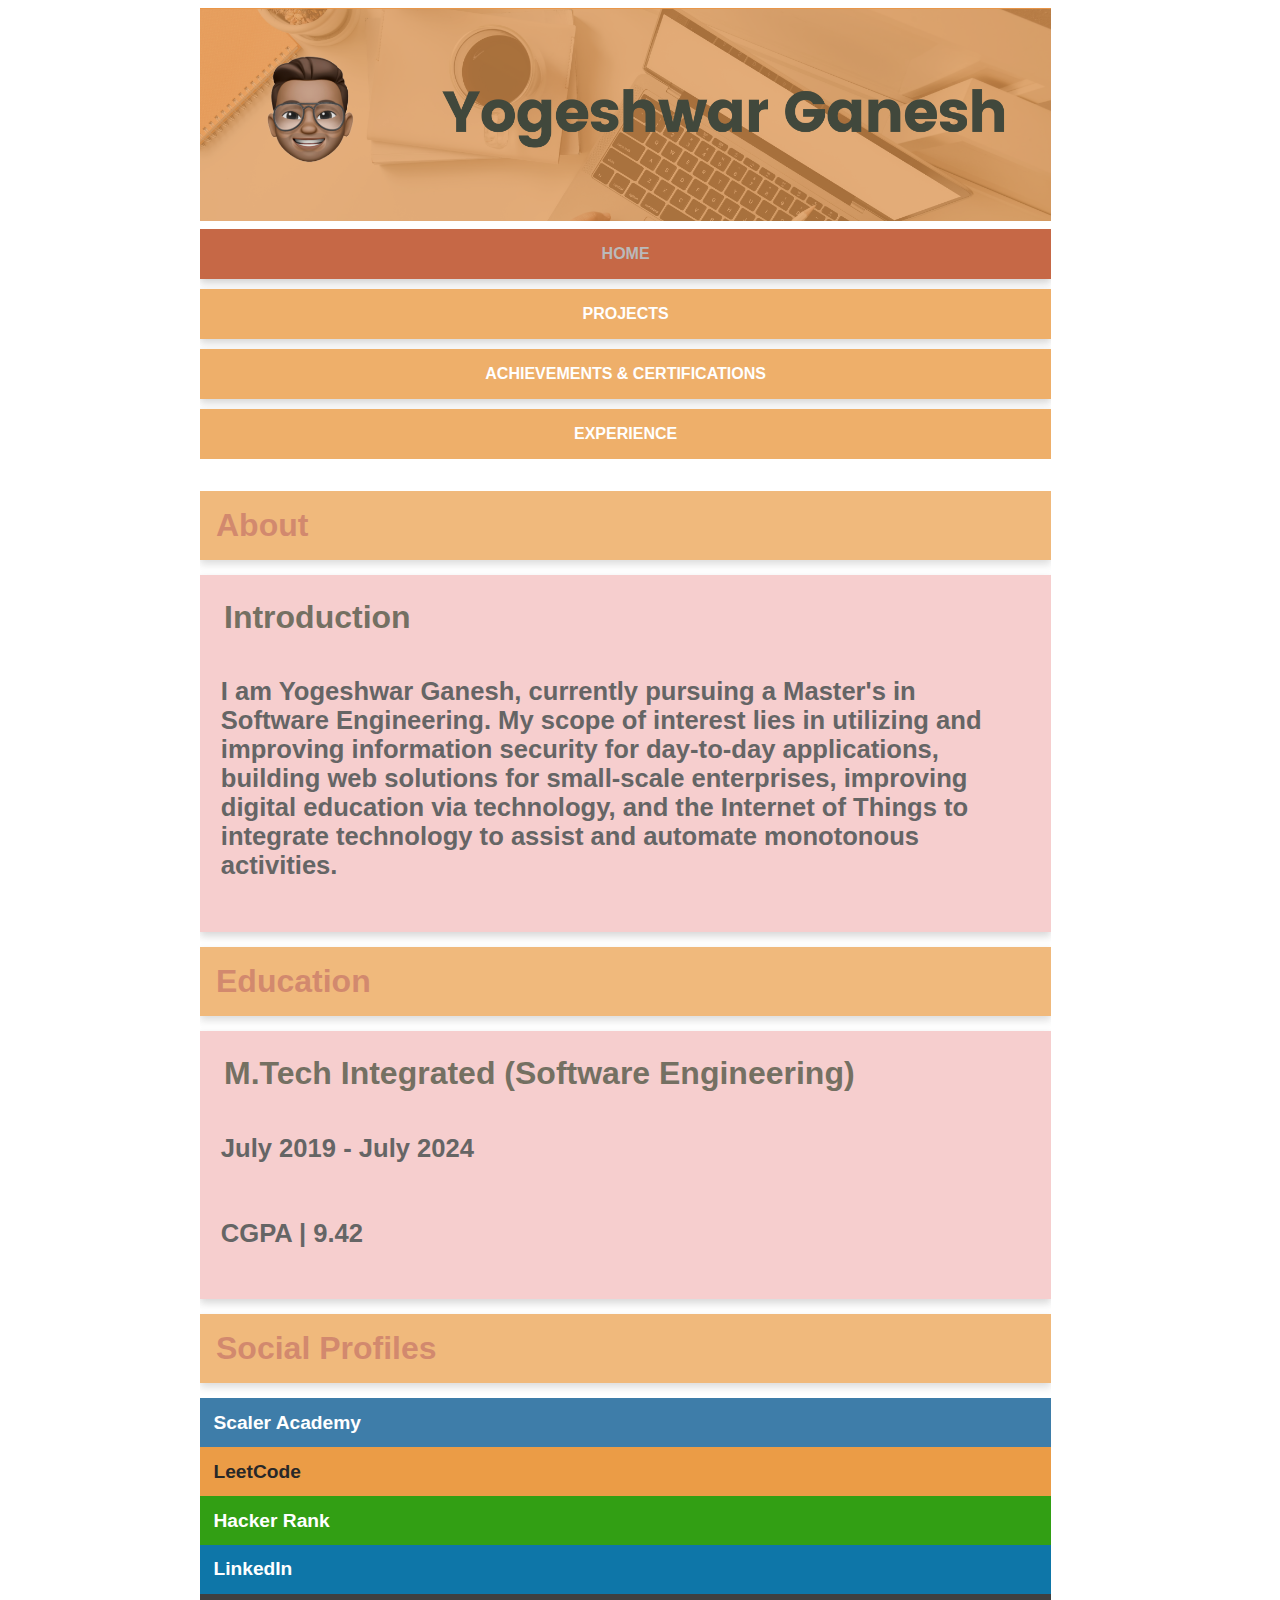
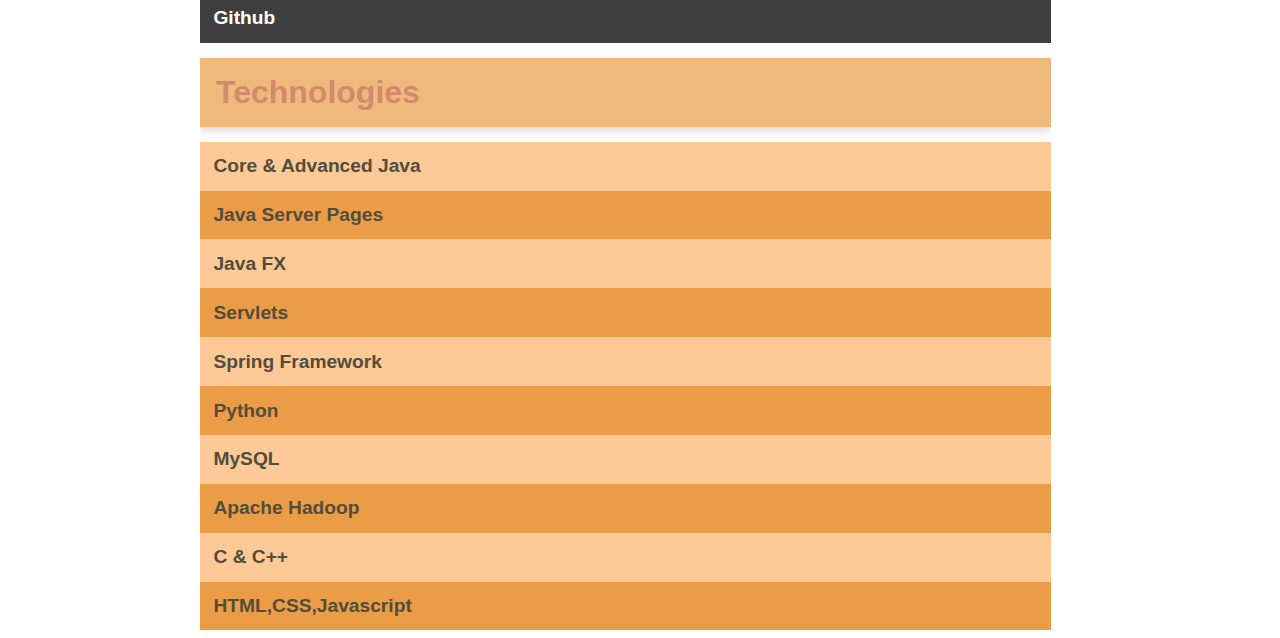
<file: index.html>
<!DOCTYPE html>
<html lang="en">
  <head>
    <meta charset="UTF-8" />
    <meta http-equiv="X-UA-Compatible" content="IE=edge" />
    <meta name="viewport" content="width=device-width, initial-scale=1.0" />
    <link rel="stylesheet" href="./style.css" />
    <link
      rel="icon"
      type="image/x-icon"
      href="./Assets/android-chrome-512x512.png"
    />
    <title>Yogeshwar | Digital Portfolio</title>
  </head>

  <body>
    <div class="container">
      <div class="title">
        <img class="logo" src="./Assets/CodeRed.png" />
      </div>

      <div class="nav-flex-container">
        <div class="sel-nav-item"><a href="./index.html">HOME</a></div>
        <div class="nav-item"><a href="./projects.html">PROJECTS</a></div>
        <div class="nav-item">
          <a href="./achievements.html">ACHIEVEMENTS & CERTIFICATIONS</a>
        </div>
        <div class="nav-item"><a href="./experience.html">EXPERIENCE</a></div>
      </div>

      <div class="flex-container">
        <div class="flex-top-child">
          <h1>About</h1>
        </div>
        <div class="flex-child">
          <h2>Introduction</h2>
          <h3>
            I am Yogeshwar Ganesh, currently pursuing a Master's in Software
            Engineering. My scope of interest lies in utilizing and improving
            information security for day-to-day applications, building web
            solutions for small-scale enterprises, improving digital education
            via technology, and the Internet of Things to integrate technology
            to assist and automate monotonous activities.
          </h3>
        </div>
        <div class="flex-top-child">
          <h1>Education</h1>
        </div>

        <div class="flex-child">
          <h2>M.Tech Integrated (Software Engineering)</h2>
          <h3>July 2019 - July 2024</h3>
          <h3>CGPA | 9.42</h3>
        </div>
        <div class="flex-top-child">
          <h1>Social Profiles</h1>
        </div>
        <ul>
          <li class="scaler">
            <a
              href="https://www.scaler.com/academy/profile/cf2e12866f10/"
              target="_blank"
              >Scaler Academy</a
            >
          </li>
          <li class="leetcode">
            <a href="https://leetcode.com/gygshwr_x/   " target="_blank"
              >LeetCode</a
            >
          </li>
          <li class="hackerrank">
            <a href="https://www.hackerrank.com/gygshwr01" target="_blank"
              >Hacker Rank</a
            >
          </li>
          <li class="linkedin">
            <a href="https://www.linkedin.com/in/gygshwr/" target="_blank"
              >LinkedIn</a
            >
          </li>
          <li class="github">
            <a href="https://github.com/ysh-x" target="_blank">Github</a>
          </li>
        </ul>

        <div class="flex-top-child">
          <h1>Technologies</h1>
        </div>
        <div>
          <ul>
            <li>Core & Advanced Java</li>
            <li>Java Server Pages</li>
            <li>Java FX</li>
            <li>Servlets</li>
            <li>Spring Framework</li>
            <li>Python</li>
            <li>MySQL</li>
            <li>Apache Hadoop</li>
            <li>C & C++</li>
            <li>HTML,CSS,Javascript</li>
          </ul>
        </div>
      </div>
    </div>
  </body>
</html>
</file>
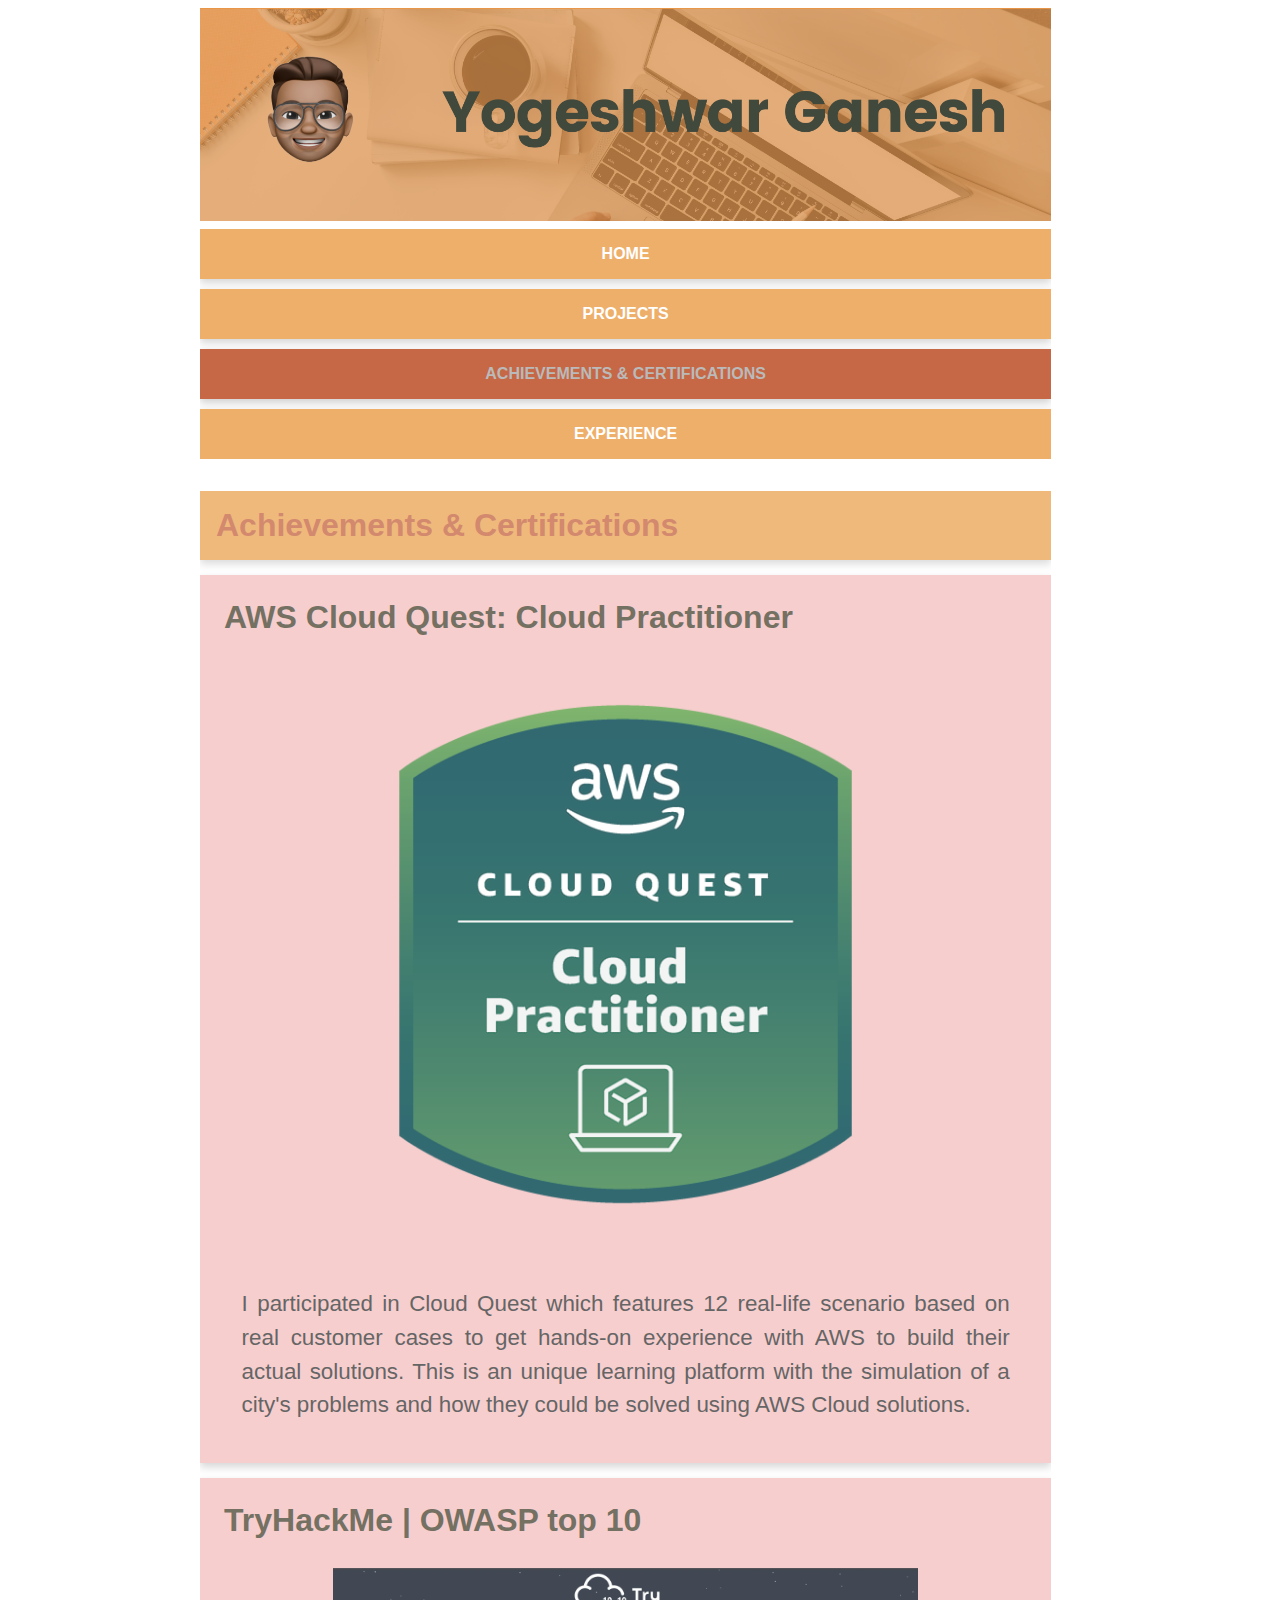
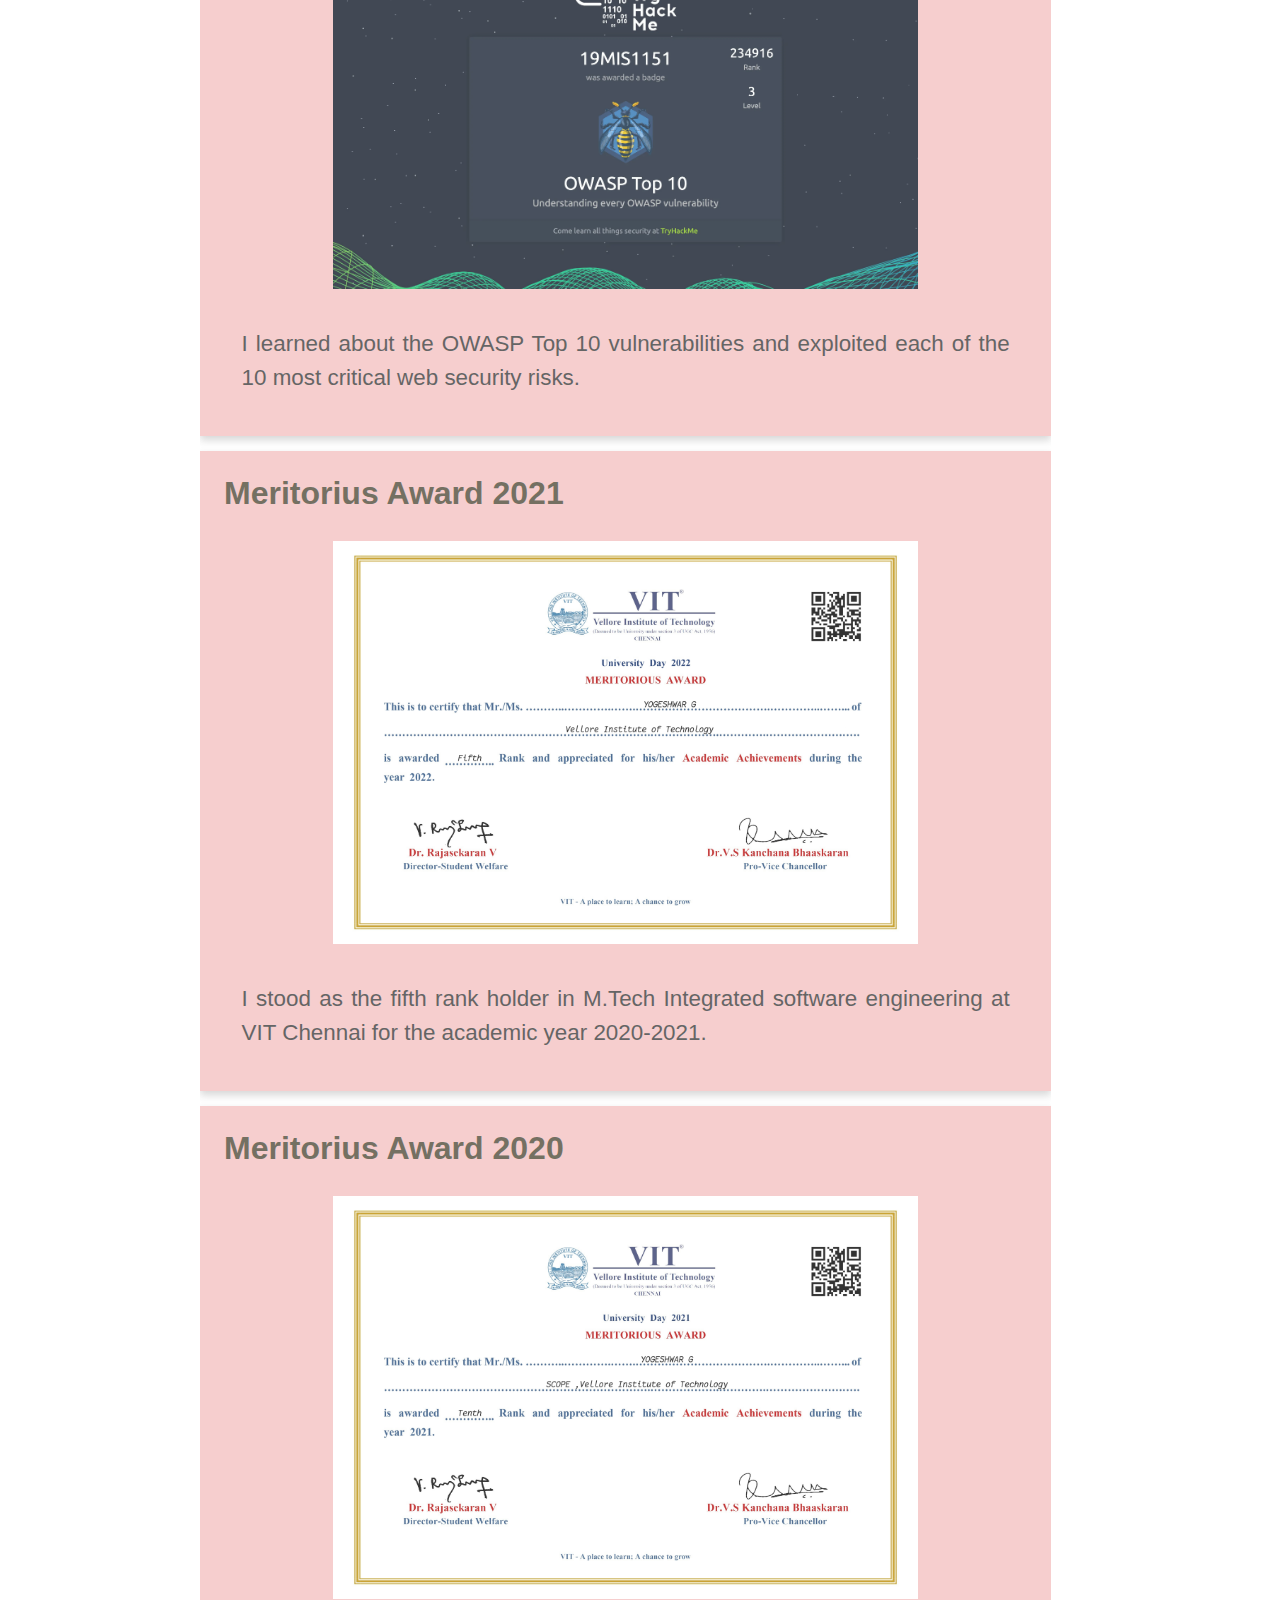
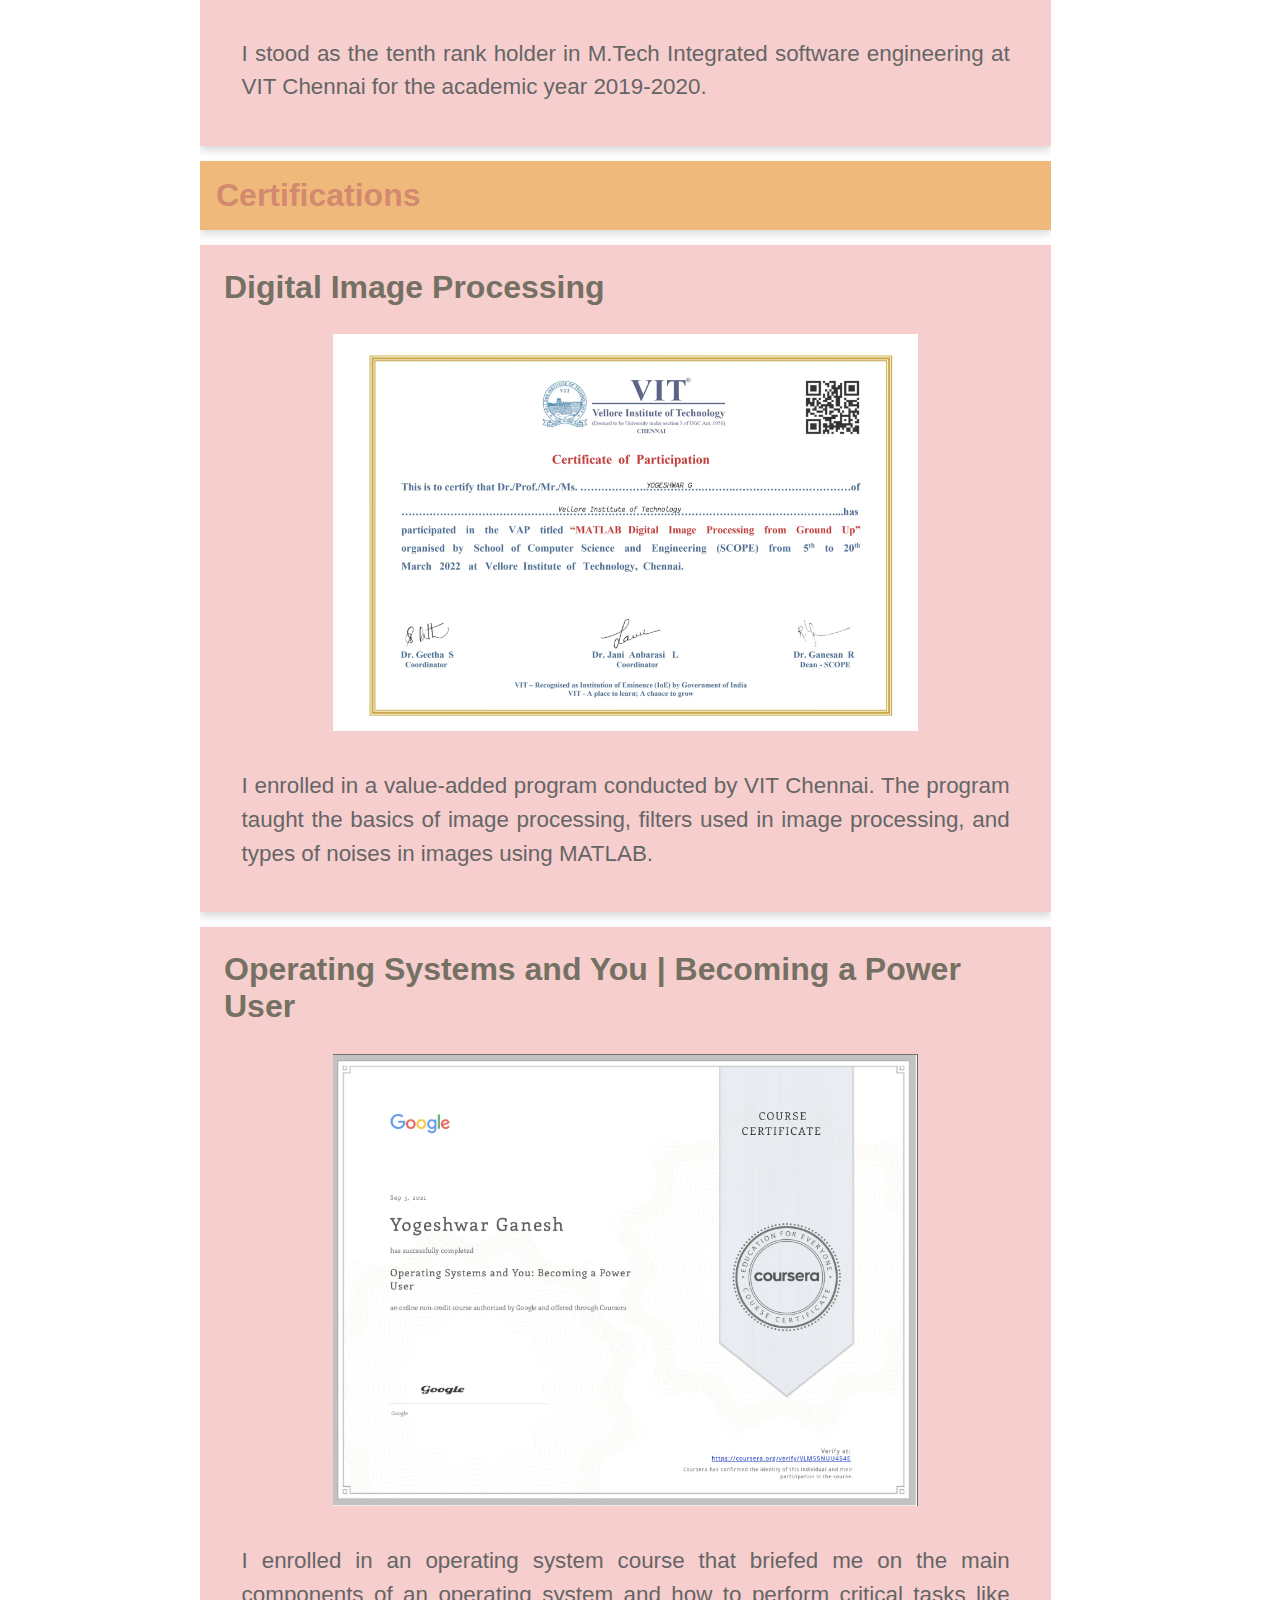
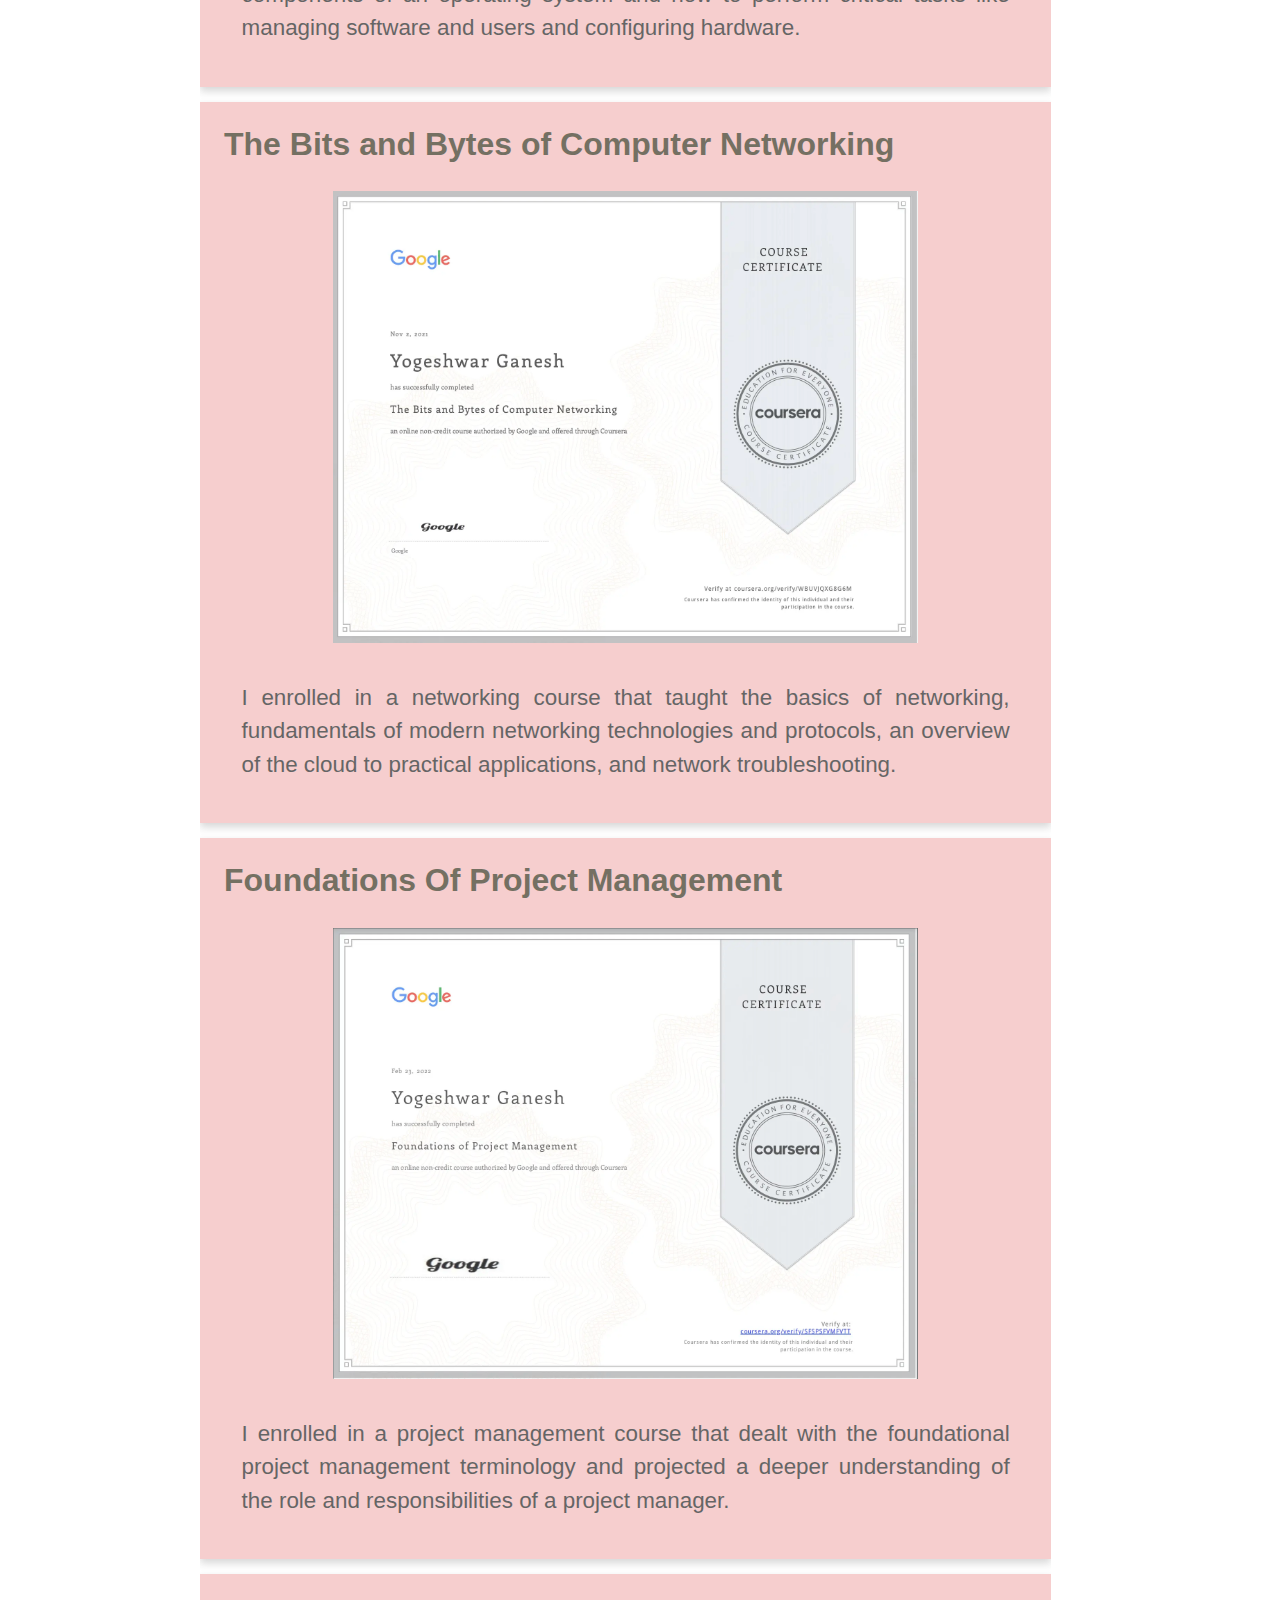
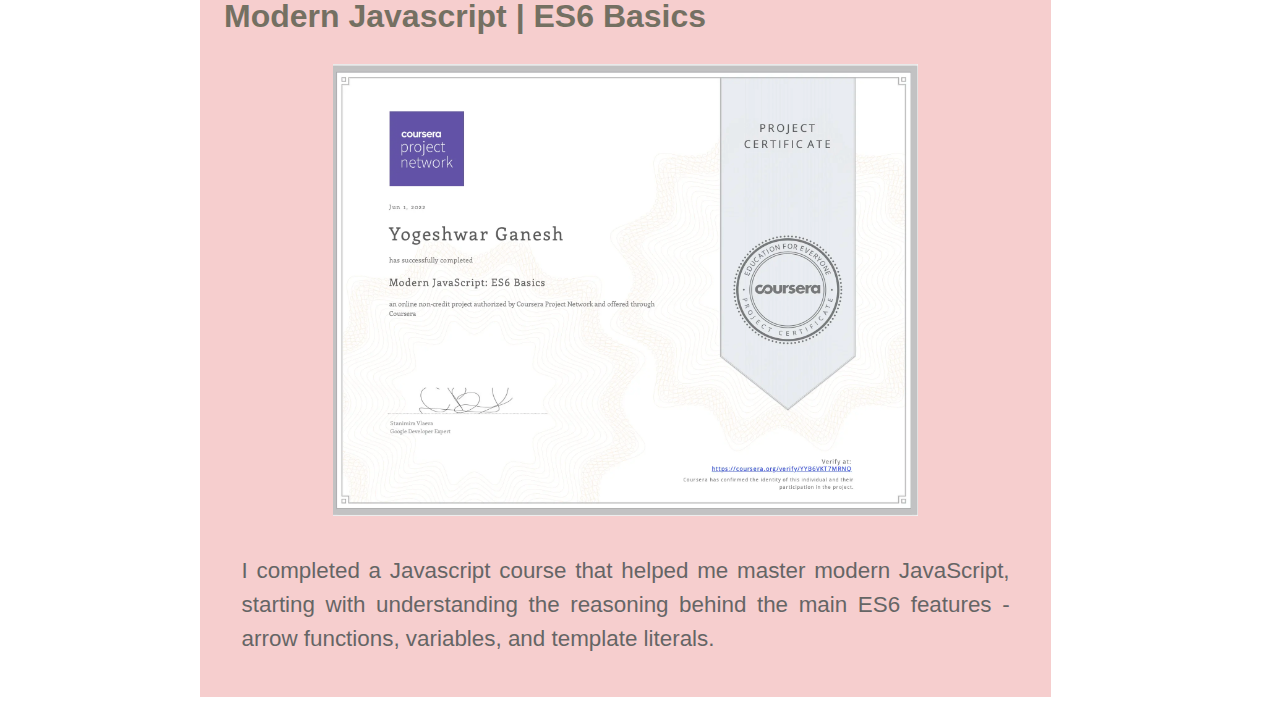
<file: achievements.html>
<!DOCTYPE html>
<html lang="en">
  <head>
    <meta charset="UTF-8" />
    <meta http-equiv="X-UA-Compatible" content="IE=edge" />
    <meta name="viewport" content="width=device-width, initial-scale=1.0" />
    <link rel="stylesheet" href="./style.css" />
    <link
      rel="icon"
      type="image/x-icon"
      href="./Assets/android-chrome-512x512.png"
    />
    <title>Yogeshwar | Achievements</title>
  </head>

  <body>
    <div class="container">
      <div class="title">
        <img class="logo" src="./Assets/CodeRed.png" />
      </div>

      <div class="nav-flex-container">
        <div class="nav-item"><a href="./index.html">HOME</a></div>
        <div class="nav-item"><a href="./projects.html">PROJECTS</a></div>
        <div class="sel-nav-item">
          <a href="./achievements.html">ACHIEVEMENTS & CERTIFICATIONS</a>
        </div>
        <div class="nav-item"><a href="./experience.html">EXPERIENCE</a></div>
      </div>

      <div class="flex-container">
        <div class="flex-top-child">
          <h1>Achievements & Certifications</h1>
        </div>
        <div class="flex-child">
          <h2>AWS Cloud Quest: Cloud Practitioner</h2>
          <img src="./Assets/cloud-quest.png" />
          <p>
            I participated in Cloud Quest which features 12 real-life scenario
            based on real customer cases to get hands-on experience with AWS to
            build their actual solutions. This is an unique learning platform
            with the simulation of a city's problems and how they could be
            solved using AWS Cloud solutions.
          </p>
        </div>
        <div class="flex-child">
          <h2>TryHackMe | OWASP top 10</h2>
          <img src="./Assets/owasp.webp" />
          <p>
            I learned about the OWASP Top 10 vulnerabilities and exploited each
            of the 10 most critical web security risks.
          </p>
        </div>

        <div class="flex-child">
          <h2>Meritorius Award 2021</h2>
          <img src="./Assets/MeritTwo.webp" />
          <p>
            I stood as the fifth rank holder in M.Tech Integrated software
            engineering at VIT Chennai for the academic year 2020-2021.
          </p>
        </div>
        <div class="flex-child">
          <h2>Meritorius Award 2020</h2>
          <img src="./Assets/MeritOne.webp" />
          <p>
            I stood as the tenth rank holder in M.Tech Integrated software
            engineering at VIT Chennai for the academic year 2019-2020.
          </p>
        </div>

        <div class="flex-top-child">
          <h1>Certifications</h1>
        </div>
        <div class="flex-child">
          <h2>Digital Image Processing</h2>
          <img src="./Assets/VAP.webp" />
          <p>
            I enrolled in a value-added program conducted by VIT Chennai. The
            program taught the basics of image processing, filters used in image
            processing, and types of noises in images using MATLAB.
          </p>
        </div>

        <div class="flex-child">
          <h2>Operating Systems and You | Becoming a Power User</h2>
          <img src="./Assets/OS.webp" />
          <p>
            I enrolled in an operating system course that briefed me on the main
            components of an operating system and how to perform critical tasks
            like managing software and users and configuring hardware.
          </p>
        </div>

        <div class="flex-child">
          <h2>The Bits and Bytes of Computer Networking</h2>
          <img src="./Assets/CN.webp" />
          <p>
            I enrolled in a networking course that taught the basics of
            networking, fundamentals of modern networking technologies and
            protocols, an overview of the cloud to practical applications, and
            network troubleshooting.
          </p>
        </div>

        <div class="flex-child">
          <h2>Foundations Of Project Management</h2>
          <img src="./Assets/FPM.webp" />
          <p>
            I enrolled in a project management course that dealt with the
            foundational project management terminology and projected a deeper
            understanding of the role and responsibilities of a project manager.
          </p>
        </div>

        <div class="flex-child">
          <h2>Modern Javascript | ES6 Basics</h2>
          <img src="./Assets/JS.webp" />
          <p>
            I completed a Javascript course that helped me master modern
            JavaScript, starting with understanding the reasoning behind the
            main ES6 features - arrow functions, variables, and template
            literals.
          </p>
        </div>
      </div>
    </div>
  </body>
</html>
</file>
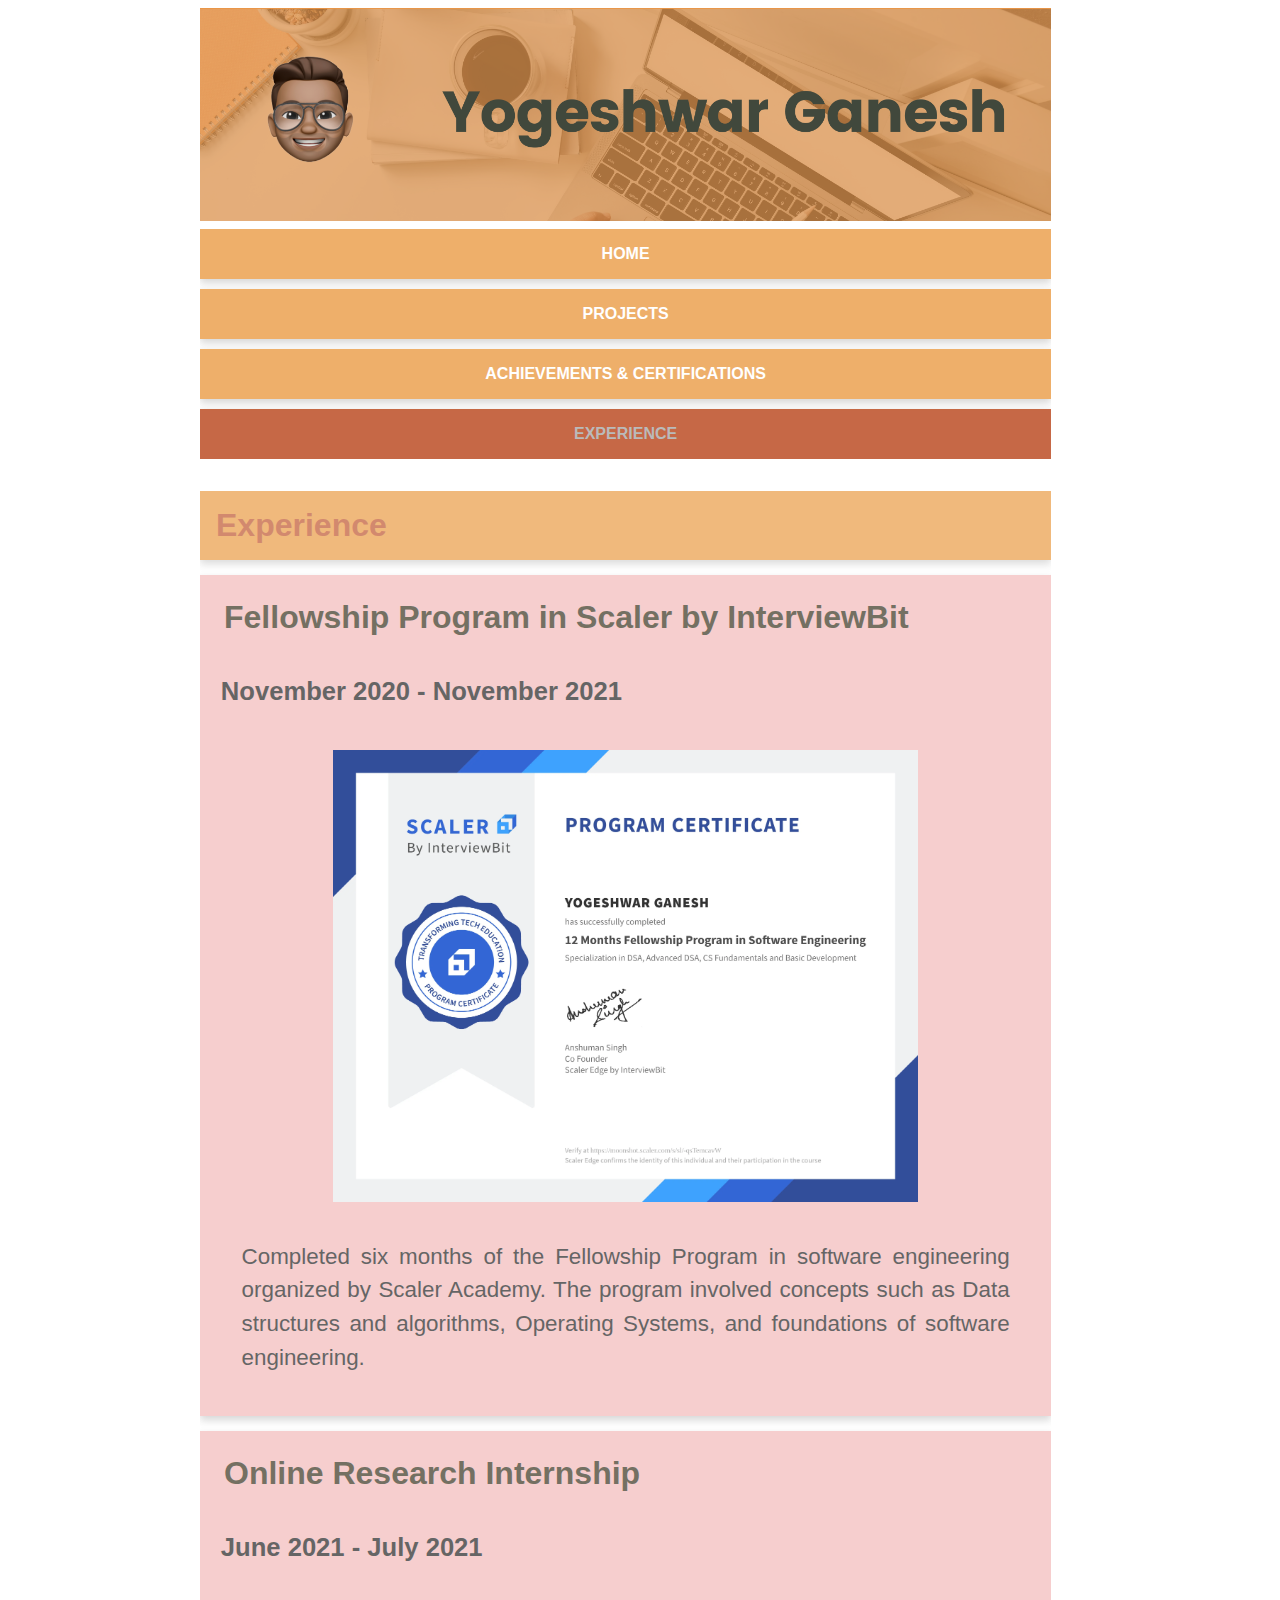
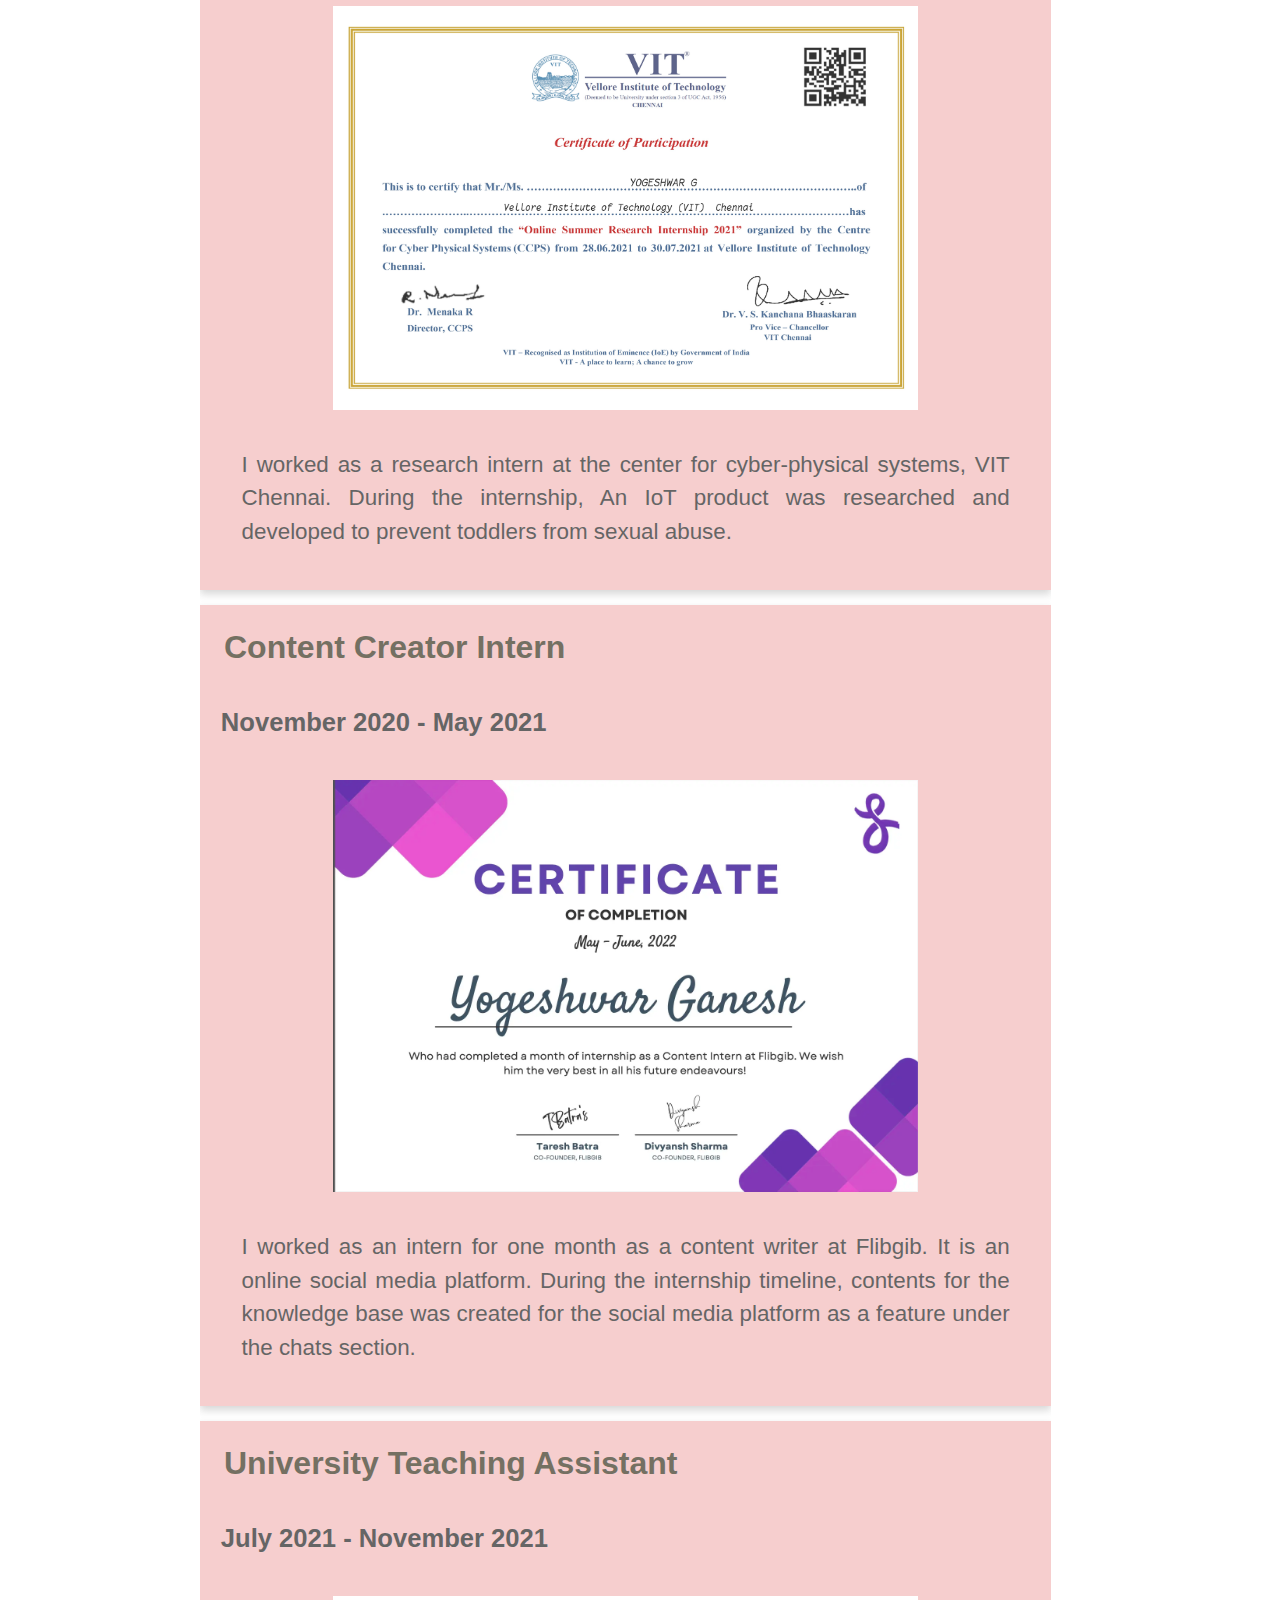
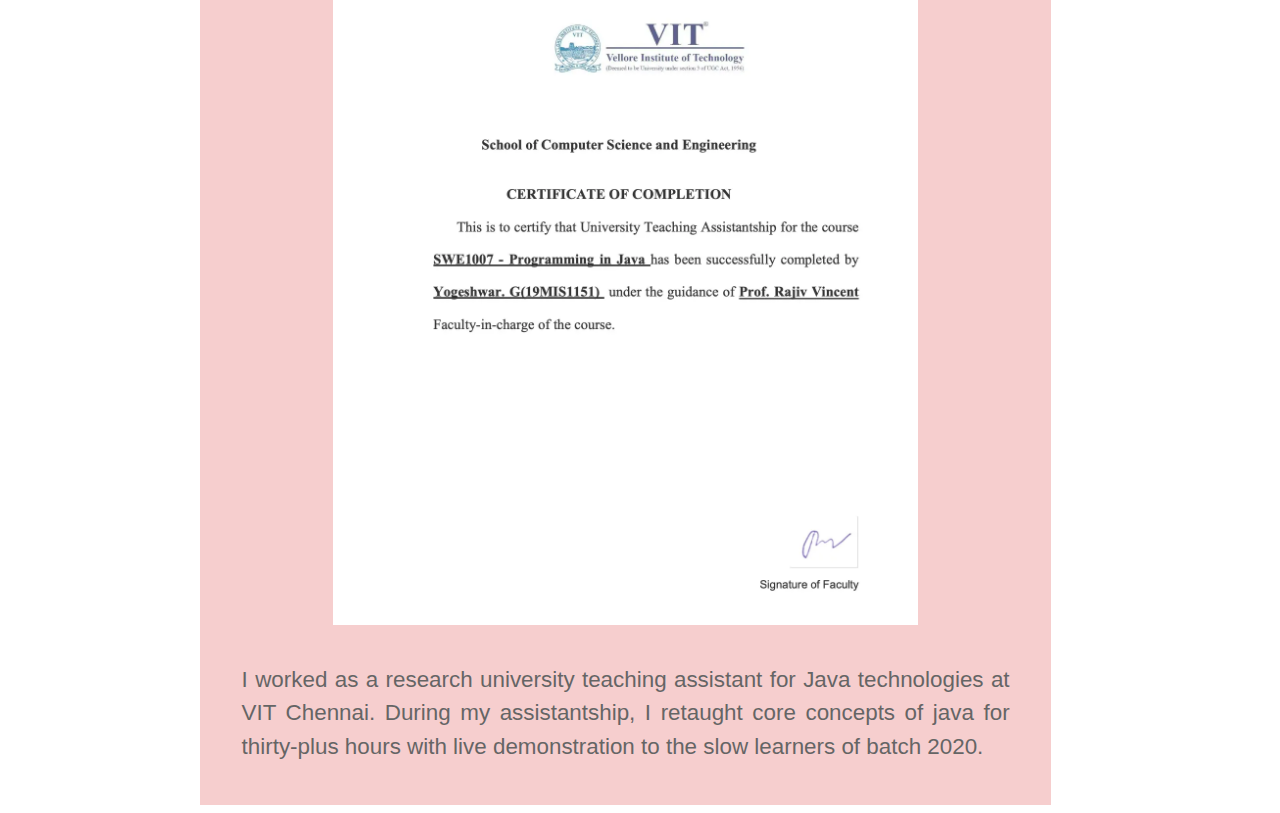
<file: experience.html>
<!DOCTYPE html>
<html lang="en">
  <head>
    <meta charset="UTF-8" />
    <meta http-equiv="X-UA-Compatible" content="IE=edge" />
    <meta name="viewport" content="width=device-width, initial-scale=1.0" />
    <link rel="stylesheet" href="./style.css" />
    <link
      rel="icon"
      type="image/x-icon"
      href="./Assets/android-chrome-512x512.png"
    />
    <title>Yogeshwar G | Experience</title>
  </head>

  <body>
    <div class="container">
      <div class="title">
        <img class="logo" src="./Assets/CodeRed.png" />
      </div>

      <div class="nav-flex-container">
        <div class="nav-item"><a href="./index.html">HOME</a></div>
        <div class="nav-item"><a href="./projects.html">PROJECTS</a></div>
        <div class="nav-item">
          <a href="./achievements.html">ACHIEVEMENTS & CERTIFICATIONS</a>
        </div>
        <div class="sel-nav-item">
          <a href="./experience.html">EXPERIENCE</a>
        </div>
      </div>

      <div class="flex-container">
        <div class="flex-top-child">
          <h1>Experience</h1>
        </div>
        <div class="flex-child">
          <h2>Fellowship Program in Scaler by InterviewBit</h2>
          <h3>November 2020 - November 2021</h3>
          <img src="./Assets/ScalerDSA.webp" />
          <p>
            Completed six months of the Fellowship Program in software
            engineering organized by Scaler Academy. The program involved
            concepts such as Data structures and algorithms, Operating Systems,
            and foundations of software engineering.
          </p>
        </div>

        <div class="flex-child">
          <h2>Online Research Internship</h2>
          <h3>June 2021 - July 2021</h3>
          <img src="./Assets/Internship.webp" />
          <p>
            I worked as a research intern at the center for cyber-physical
            systems, VIT Chennai. During the internship, An IoT product was
            researched and developed to prevent toddlers from sexual abuse.
          </p>
        </div>

        <div class="flex-child">
          <h2>Content Creator Intern</h2>
          <h3>November 2020 - May 2021</h3>
          <img src="./Assets/Flibgib.webp" />
          <p>
            I worked as an intern for one month as a content writer at Flibgib.
            It is an online social media platform. During the internship
            timeline, contents for the knowledge base was created for the social
            media platform as a feature under the chats section.
          </p>
        </div>

        <div class="flex-child">
          <h2>University Teaching Assistant</h2>
          <h3>July 2021 - November 2021</h3>
          <img src="./Assets/UTA.webp" />
          <p>
            I worked as a research university teaching assistant for Java
            technologies at VIT Chennai. During my assistantship, I retaught
            core concepts of java for thirty-plus hours with live demonstration
            to the slow learners of batch 2020.
          </p>
        </div>
      </div>
    </div>
  </body>
</html>
</file>
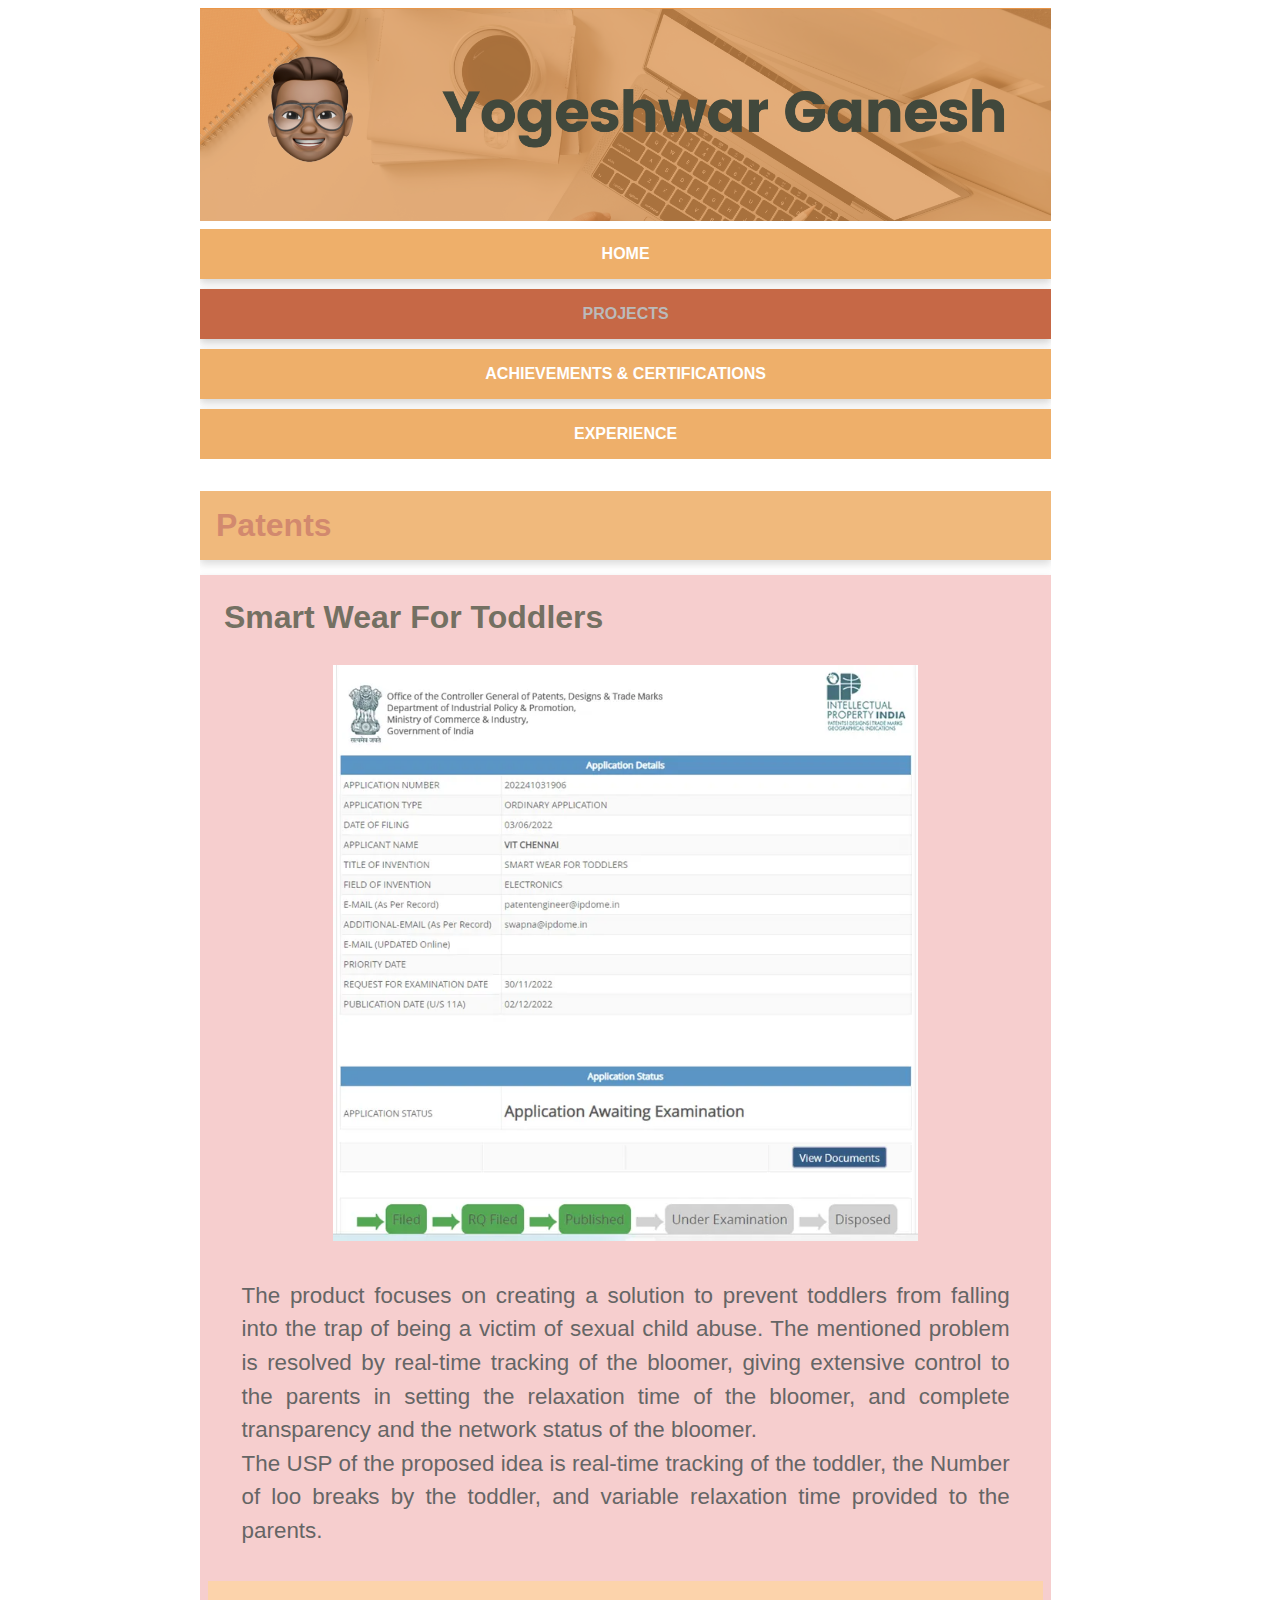
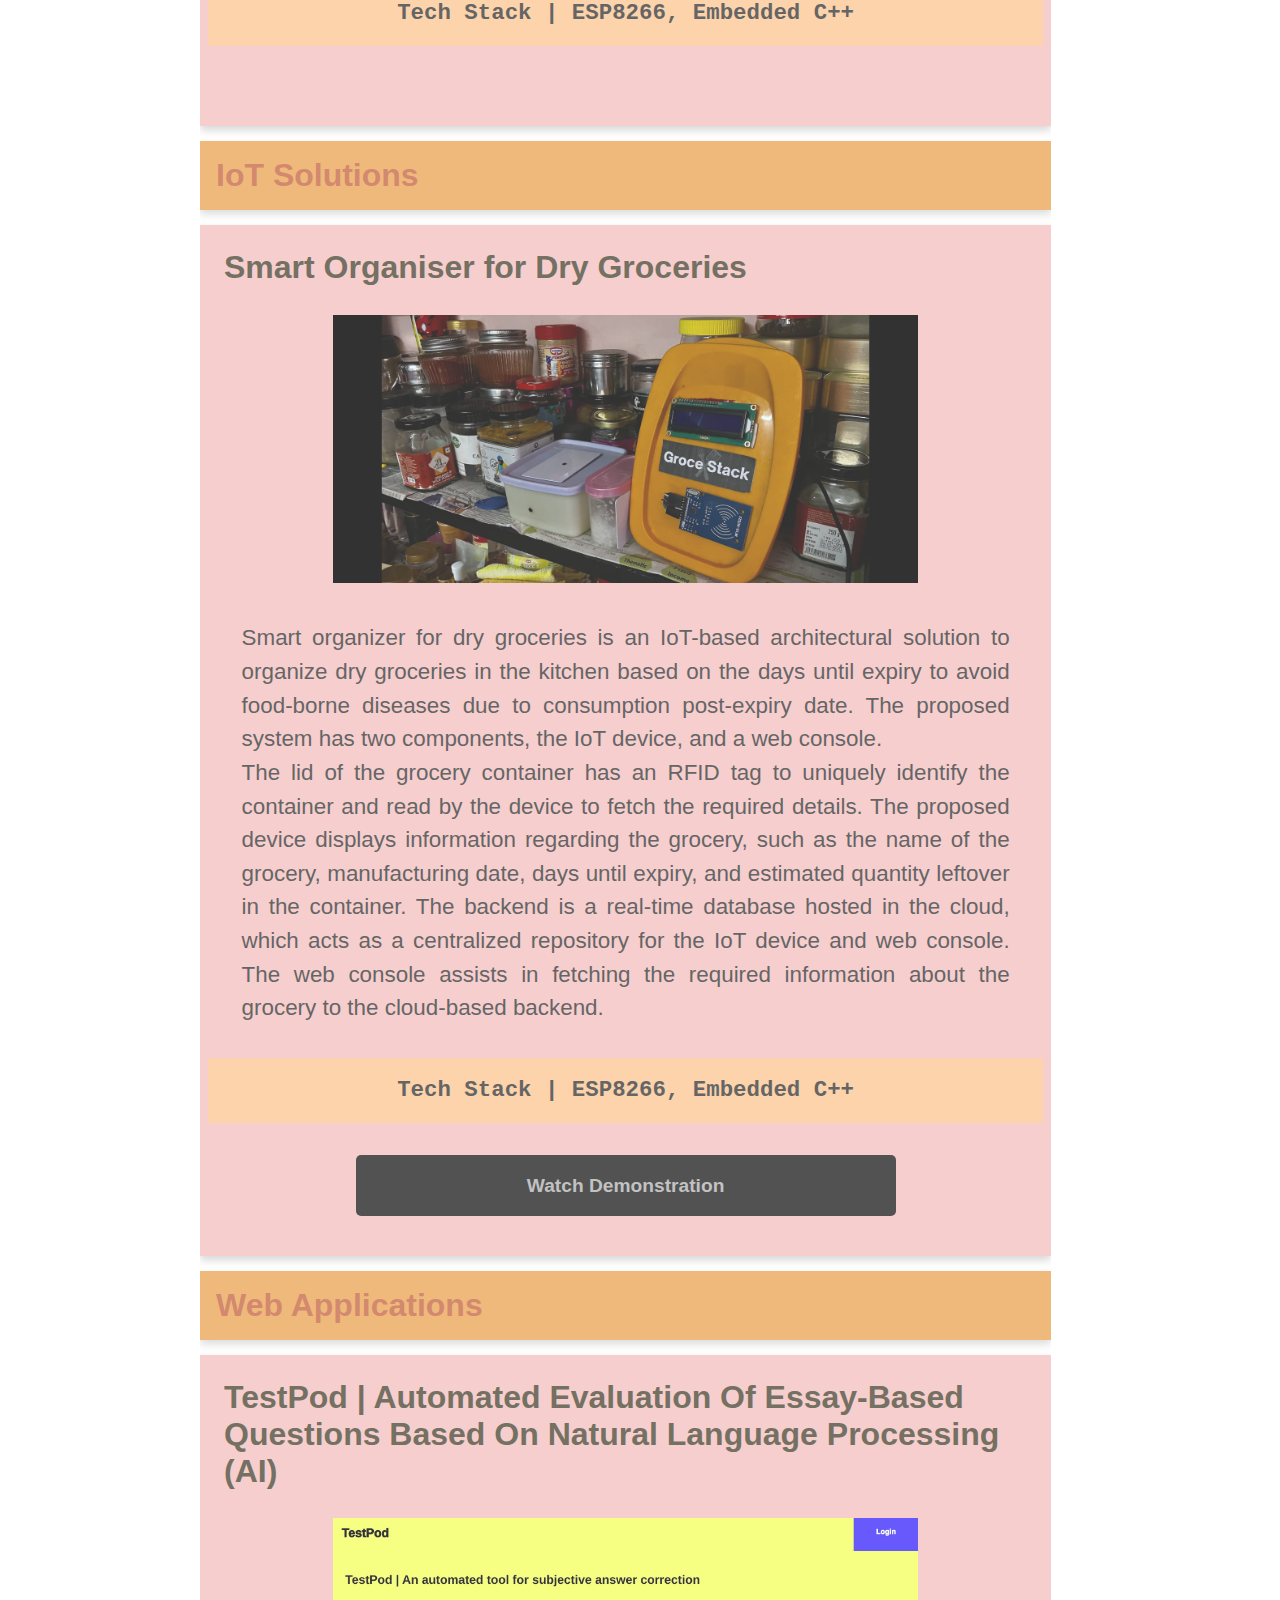
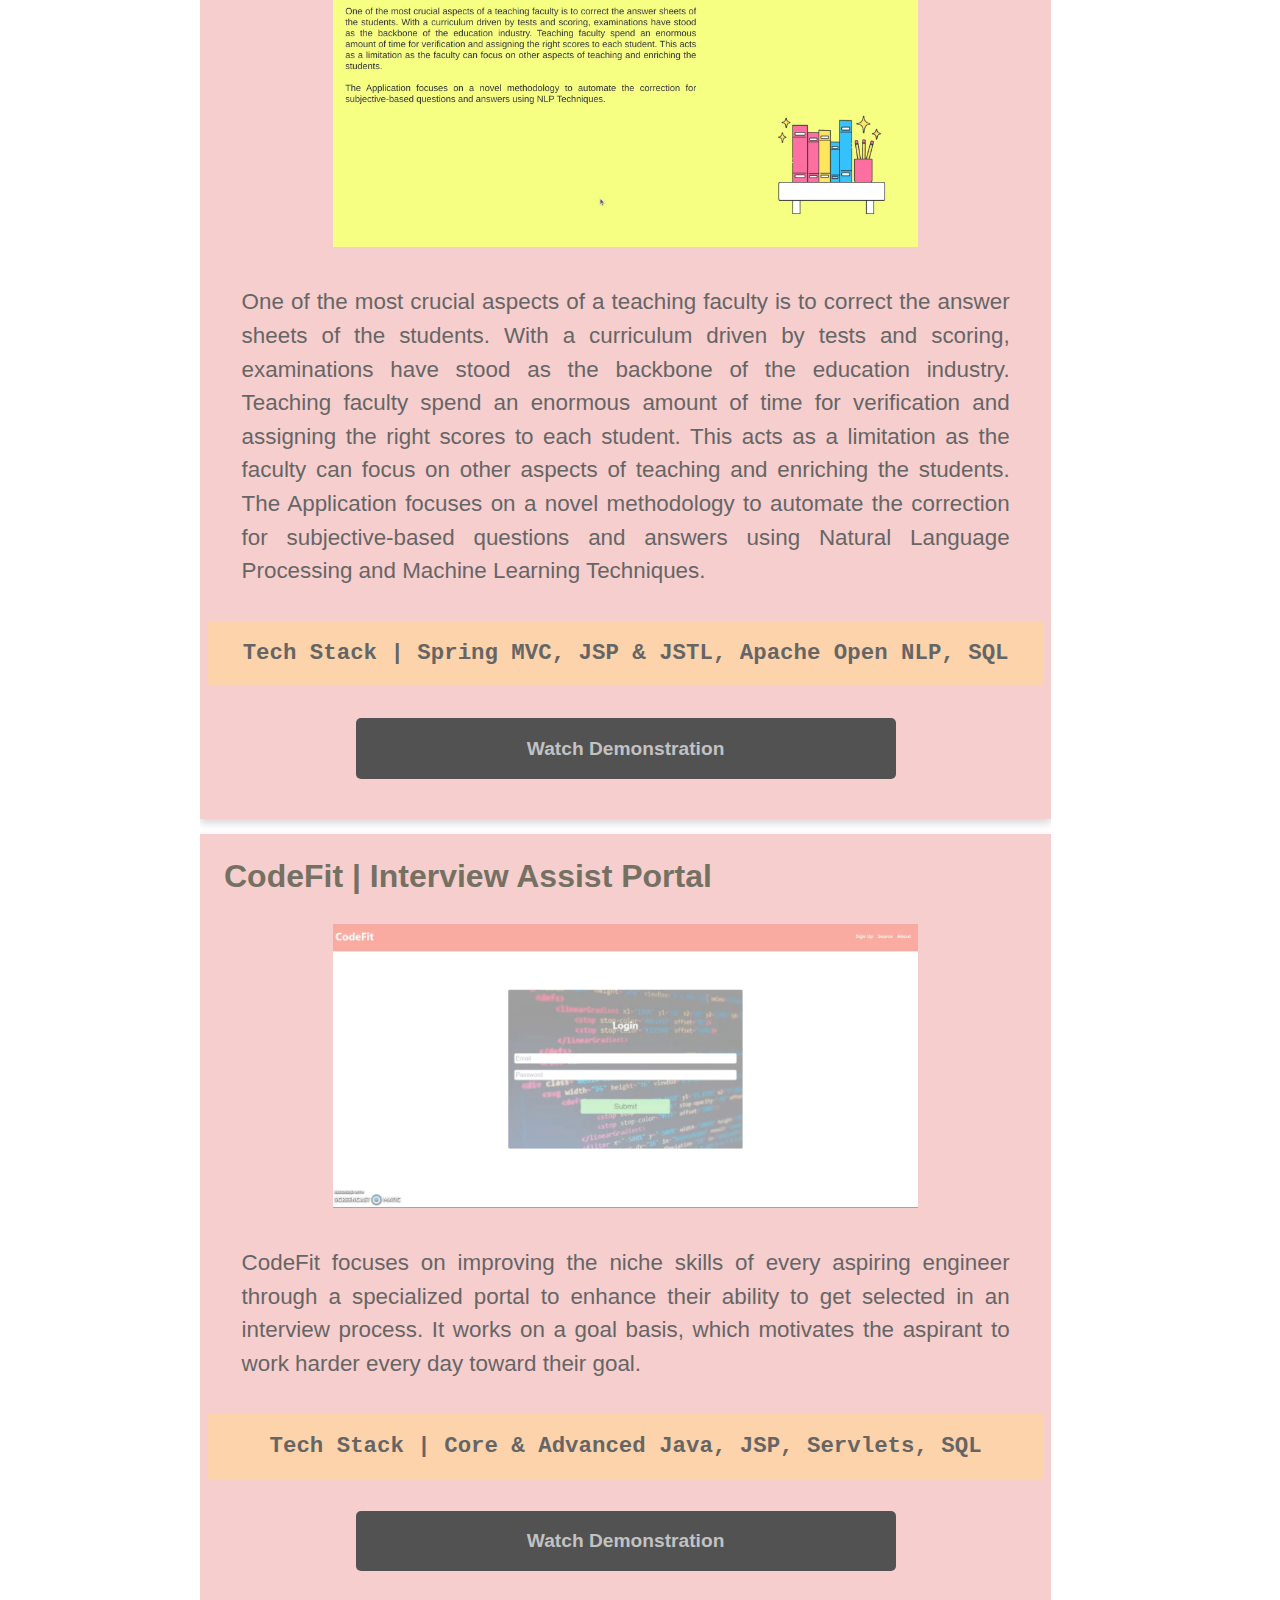
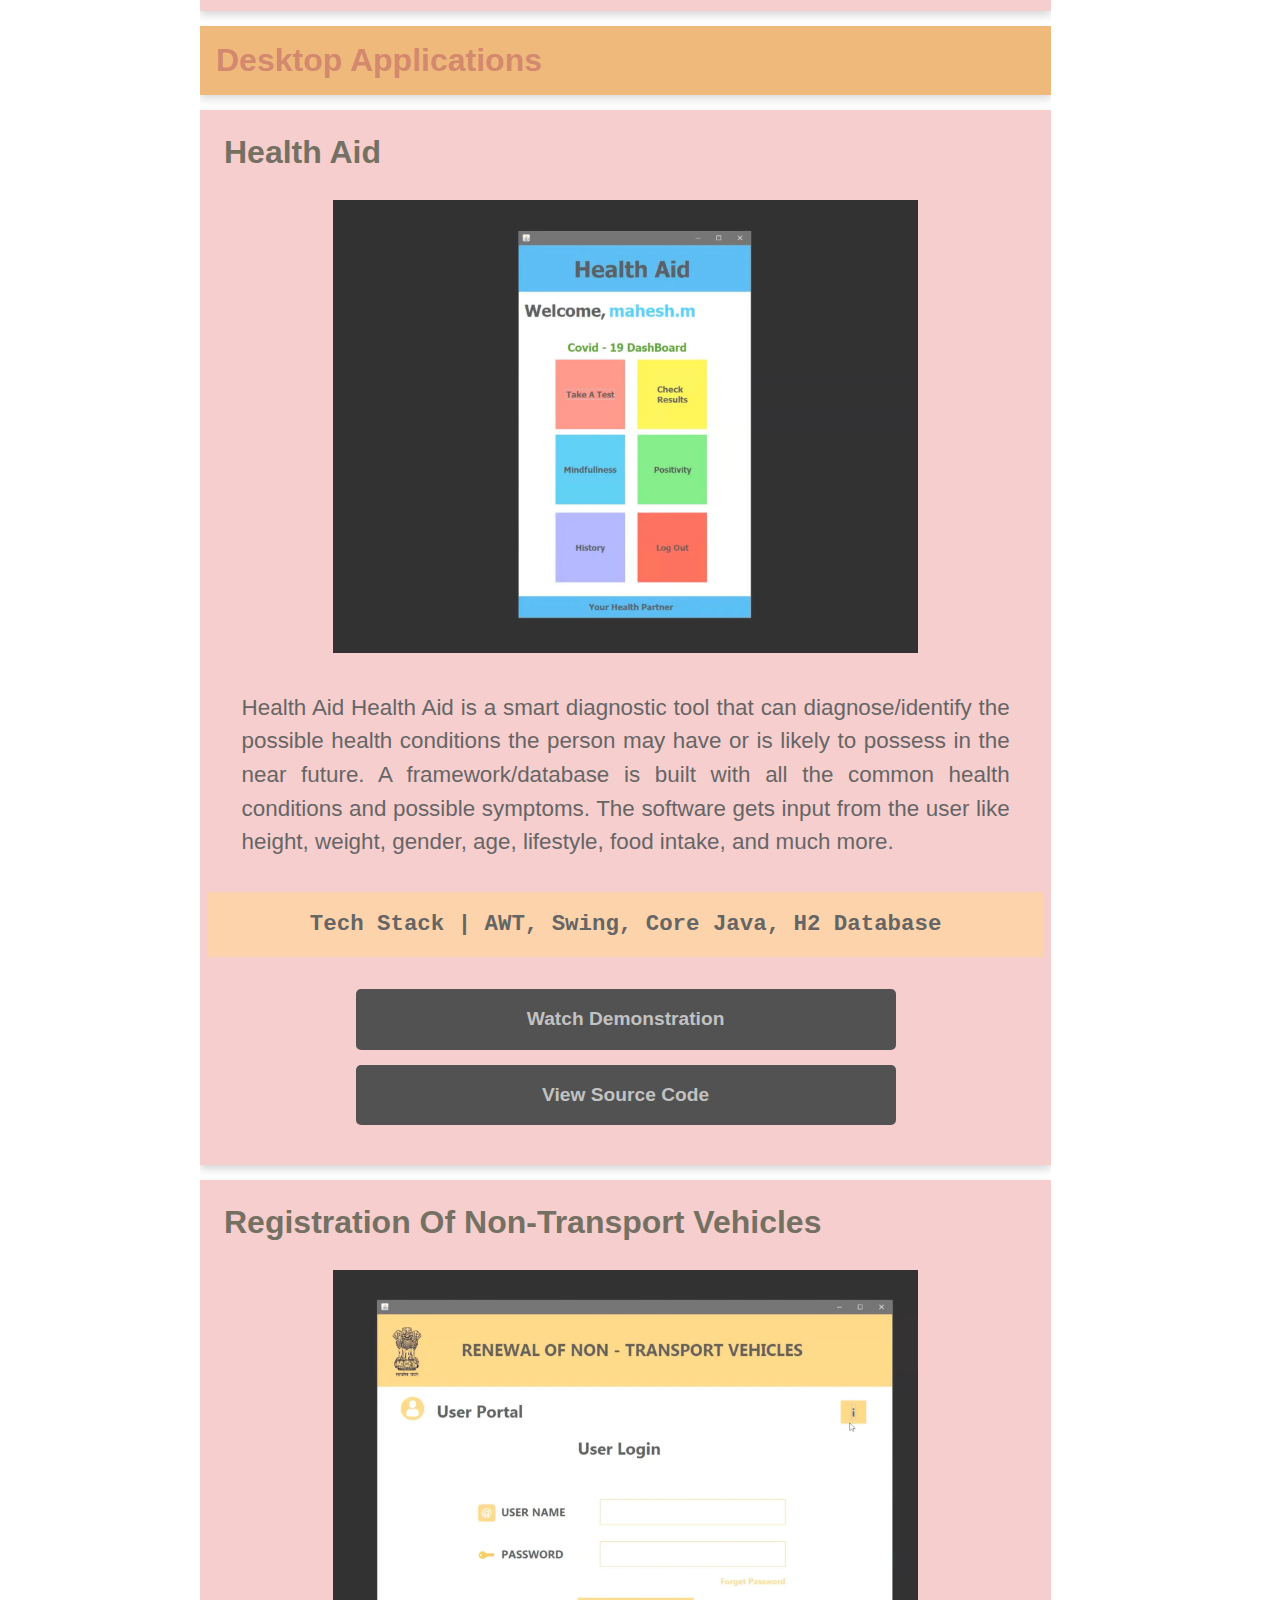
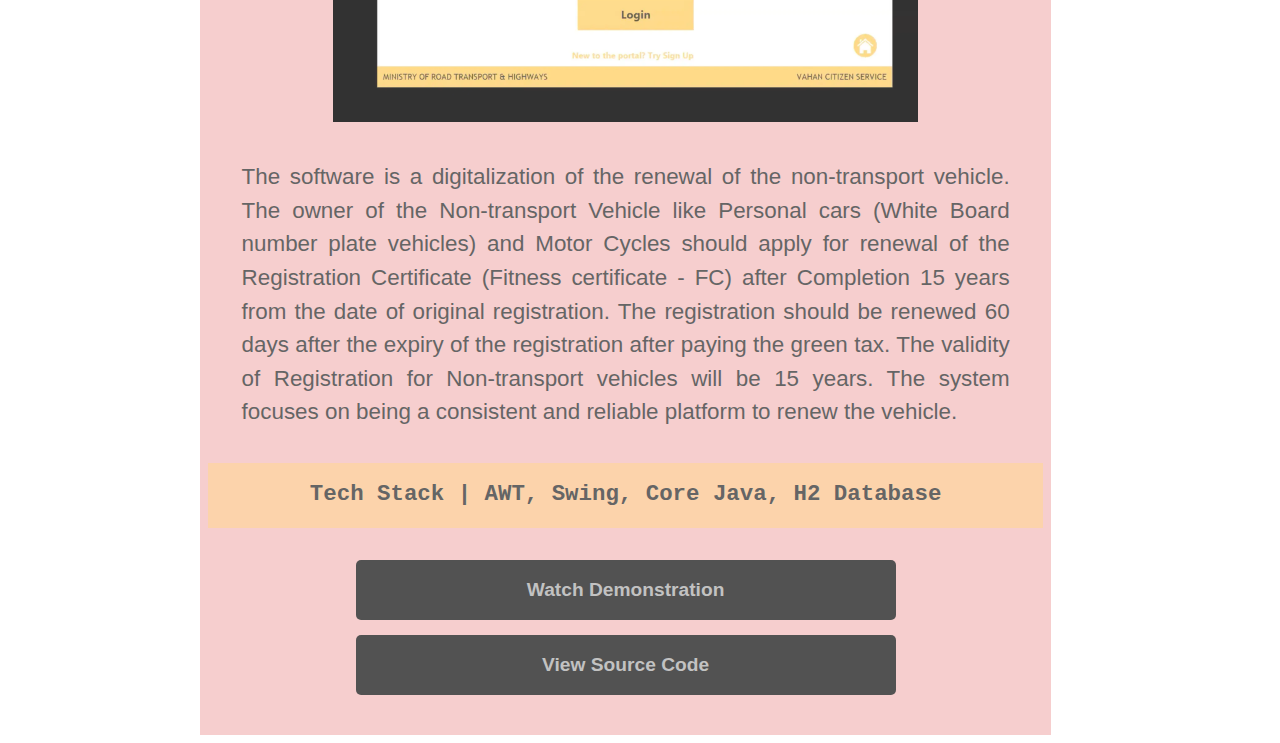
<file: projects.html>
<!DOCTYPE html>
<html lang="en">

<head>
    <meta charset="UTF-8">
    <meta http-equiv="X-UA-Compatible" content="IE=edge">
    <meta name="viewport" content="width=device-width, initial-scale=1.0">
    <link rel="stylesheet" href="./style.css">
    <link rel="icon" type="image/x-icon" href="./Assets/android-chrome-512x512.png">
    <title>Yogeshwar | Projects</title>
</head>

<body>
    <div class="container">
        <div class="title">
            <img class="logo" src="./Assets/CodeRed.png">
        </div>
        <div class="nav-flex-container">
            <div class="nav-item"><a href="./index.html">HOME</a></div>
            <div class="sel-nav-item"><a href="./projects.html">PROJECTS</a></div>
            <div class="nav-item">  <a href="./achievements.html">ACHIEVEMENTS & CERTIFICATIONS</a>
        </div>
            <div class="nav-item"><a href="./experience.html">EXPERIENCE</a></div>
        </div>

        <div class="flex-container">
            <div class="flex-top-child">
                <h1>Patents</h1>
            </div>

            <div class="flex-child">
                <h2>Smart Wear For Toddlers</h2>
                <img src="./Assets/Patent.webp" />
                <p>The product focuses on creating a solution to prevent toddlers from falling into the trap of being a victim of sexual child abuse. The mentioned problem is resolved by real-time tracking of the bloomer, giving extensive control to the
                    parents in setting the relaxation time of the bloomer, and complete transparency and the network status of the bloomer.
                    <br> The USP of the proposed idea is real-time tracking of the toddler, the Number of loo breaks by the toddler, and variable relaxation time provided to the parents.
                    <div class="tech-stack">
                        <p>Tech Stack | ESP8266, Embedded C++</p>
                    </div>
                </p>
            </div>

            <div class="flex-top-child">
                <h1>IoT Solutions</h1>
            </div>

            <div class="flex-child">
                <h2>Smart Organiser for Dry Groceries</h2>
                <img src="./Assets/SODG.webp" />
                <p>Smart organizer for dry groceries is an IoT-based architectural solution to organize dry groceries in the kitchen based on the days until expiry to avoid food-borne diseases due to consumption post-expiry date. The proposed system has
                    two components, the IoT device, and a web console.<br> The lid of the grocery container has an RFID tag to uniquely identify the container and read by the device to fetch the required details. The proposed device displays information
                    regarding the grocery, such as the name of the grocery, manufacturing date, days until expiry, and estimated quantity leftover in the container. The backend is a real-time database hosted in the cloud, which acts as a centralized repository
                    for the IoT device and web console. The web console assists in fetching the required information about the grocery to the cloud-based backend.</p>
                <div class="tech-stack">
                    <p>Tech Stack | ESP8266, Embedded C++</p>
                </div>

                <div class="links-flex">
                    <div class="yt-link"><a href="https://youtu.be/vZjnhM0rLtY" target="_blank">Watch Demonstration</a>
                    </div>
                </div>

            </div>
            <div class="flex-top-child">
                <h1>Web Applications</h1>
            </div>

            <div class="flex-child">
                <h2>
                    TestPod | Automated Evaluation Of Essay-Based Questions Based On Natural Language Processing (AI)</h2>
                <img src="./Assets/home_page.webp" />
                <p>One of the most crucial aspects of a teaching faculty is to correct the answer sheets of the students. With a curriculum driven by tests and scoring, examinations have stood as the backbone of the education industry. Teaching faculty spend an enormous amount of time for verification and assigning the right scores to each student. This acts as a limitation as the faculty can focus on other aspects of teaching and enriching the students. The Application focuses on a novel methodology to automate the correction for subjective-based questions and answers using Natural Language Processing and Machine Learning Techniques.</p>
                <div class="tech-stack">
                    <p>Tech Stack | Spring MVC, JSP & JSTL, Apache Open NLP, SQL</p>
                </div>

                <div class="links-flex">
                    <div class="yt-link"><a href="https://www.youtube.com/watch?v=3l3mN8IC6Ps" target="_blank">Watch Demonstration</a>
                    </div>
                </div>
            </div>

            <div class="flex-child">
                <h2>CodeFit | Interview Assist Portal</h2>
                <img src="./Assets/CodeFit.webp" />
                <p>CodeFit focuses on improving the niche skills of every aspiring engineer through a specialized portal to enhance their ability to get selected in an interview process. It works on a goal basis, which motivates the aspirant to work harder
                    every day toward their goal.</p>
                <div class="tech-stack">
                    <p>Tech Stack | Core & Advanced Java, JSP, Servlets, SQL</p>
                </div>

                <div class="links-flex">

                    <div class="yt-link"><a href="https://youtu.be/ZZu3en9ImVU" target="_blank">Watch Demonstration</a>
                    </div>
                </div>
            </div>


            <div class="flex-top-child">
                <h1>Desktop Applications</h1>
            </div>
            <div class="flex-child">
                <h2>Health Aid</h2>
                <img src="./Assets/HealthAid.webp" />
                <p>Health Aid Health Aid is a smart diagnostic tool that can diagnose/identify the possible health conditions the person may have or is likely to possess in the near future. A framework/database is built with all the common health conditions
                    and possible symptoms. The software gets input from the user like height, weight, gender, age, lifestyle, food intake, and much more.
                    <div class="tech-stack">
                        <p>Tech Stack | AWT, Swing, Core Java, H2 Database</p>
                    </div>

                    <div class="links-flex">
                        <div class="yt-link">
                            <a href="https://youtu.be/VJ0Mhlw9Vbs" target="_blank">Watch Demonstration</a>
                        </div>
                        <div class=" gh-link "><a href="https://github.com/ysh-x/Health-Aid" target="_blank">View Source
                            Code</a></div>
                    </div>
            </div>

            <div class=" flex-child ">
                <h2>Registration Of Non-Transport Vehicles</h2>
                <img src=" ./Assets/RONTV.webp " />
                <p>The software is a digitalization of the renewal of the non-transport vehicle. The owner of the Non-transport Vehicle like Personal cars (White Board number plate vehicles) and Motor Cycles should apply for renewal of the Registration Certificate
                    (Fitness certificate - FC) after Completion 15 years from the date of original registration. The registration should be renewed 60 days after the expiry of the registration after paying the green tax. The validity of Registration for
                    Non-transport vehicles will be 15 years. The system focuses on being a consistent and reliable platform to renew the vehicle.
                </p>
                <div class="tech-stack">
                    <p>Tech Stack | AWT, Swing, Core Java, H2 Database</p>
                </div>

                <div class=" links-flex ">
                    <div class=" yt-link "><a href="https://youtu.be/Gofux36lmUQ" target="_blank">Watch
                            Demonstration</a></div>
                    <div class=" gh-link "><a href="https://github.com/ysh-x/Registration-For-Non-Transport-Vehicles/" target="_blank">View Source Code</a></div>
                </div>

            </div>


        </div>
    </div>
</body>

</html>
</file>
<file: style.css>
* {
    margin: 0;
    padding: 0;
    box-sizing: border-box;
    @import url("https://fonts.googleapis.com/css2?family=Noto+Sans&display=swap");
    font-family: "Noto Sans", sans-serif;
    max-width: 100%;
    overflow-x: hidden;
}

.container {
    margin: 0.5em;
}

.title {
    display: flex;
    margin: 0.5em;
    width: 95%;
    justify-content: center;
}

.logo {
    margin: 0;
    padding: 0;
    width: 100%;
    background-color: black;
}

.nav-flex-container {
    display: flex;
    flex-direction: column;
    margin: 0.5em;
    width: 95%;
    gap: 10px;
}

.flex-container {
    display: flex;
    flex-direction: column;
    margin: 0.5em;
    margin-top: 2em;
    width: 95%;
    gap: 15px;
}

.nav-item {
    padding: 0.2em;
    width: 100%;
    padding: 1em;
    box-shadow: 0 4px 8px 0 rgba(0, 0, 0, 0.2);
    background-color: #EB9C46;
    opacity: 80%;
}

.sel-nav-item {
    padding: 0.2em;
    width: 100%;
    padding: 1em;
    box-shadow: 0 4px 8px 0 rgba(0, 0, 0, 0.2);
    background-color: #C05832;
    opacity: 90%;
}

.nav-item a {
    color: #fff;
    width: 100%;
    font-weight: 800;
    text-align: center;
    display: block;
}

.sel-nav-item a {
    color: #b3b3b3;
    font-weight: 800;
    display: block;
    text-align: center;
    width: 100%;
}

.flex-child {
    width: 100%;
    padding: 0.5em;
    height: 20%;
    column-gap: 10px;
    box-shadow: 0 4px 8px 0 rgba(0, 0, 0, 0.2);
    background-color: #F4C2C2;
    opacity: 80%;
    color: #3F3F3F;
}

.tech-flex-child {
    width: 100%;
    height: 20%;
    column-gap: 10px;
    box-shadow: 0 4px 8px 0 rgba(0, 0, 0, 0.2);
    background-color: #090909;
    opacity: 80%;
    color: #eae8e8;
}

h2,
h1 {
    color: #524D3C;
}

h3 {
    padding: 0.5em;
    margin-bottom: 1.2em;
}

.flex-top-child {
    width: 100%;
    padding-left: 0%;
    padding: 1em;
    height: 20%;
    column-gap: 10px;
    box-shadow: 0 4px 8px 0 rgba(0, 0, 0, 0.2);
    background-color: #EB9C46;
    opacity: 70%;
}

.flex-top-child h1 {
    color: #C05832;
}

img {
    display: flex;
    margin-bottom: 1.2em;
    align-items: center;
    width: 100%;
    align-items: center;
    justify-content: center;
}

img {
    width: 100%;
}

h2 {
    font-size: 2em;
    padding: 0.5em;
    margin-bottom: 0.4em;
}

h3 {
    font-size: 1.6em;
}
ul a {
    text-decoration: none;
}
p {
    margin: 1em;
    padding: 0.5em;
    margin-top: 1.2em;
    text-align: justify;
    font-size: 1.2em;
    font-weight: 500;
}

.tech-stack {
    background-color: #FCC997;
    text-align: center;
}

.tech-stack p {
    font-family: "Courier New", Courier, monospace;
    font-size: 1.4em;
    font-weight: 600;
    margin: 0.4em;
    padding: 0.3em;
    text-align: center;
}

a {
    text-decoration: none;
    color: #524D3C;
    display: block;
    width: 100%;
}

.links-flex {
    margin: 1em;
    padding: 1em;
    display: flex;
    flex-wrap: nowrap;
    flex-direction: column;
    align-items: center;
    justify-content: center;
    gap: 15px;
}

.yt-link,
.gh-link {
    width: 70%;
    background-color: #282828;
    padding: 1em;
    font-size: 1.2em;
    color: #b3b3b3;
    font-weight: 700;
    border: none;
    border-radius: 5px;
    text-align: center;
}

.yt-link a,
.gh-link a {
    color: #b3b3b3;
}

ul li {
    margin: 0;
    padding: 0.7em;
    font-size: 1.2em;
    font-weight: 600;
    color: #524D3C;
}

li:nth-child(odd) {
    background-color: #FCC997;
}
li a img {
    width: 20%;
    height: 20%;
}

.icon li:nth-child(even) {
    background-color: #fff;
}
li:nth-child(even) {
    background-color: #EB9C46;
}

.scaler {
    background-color: #3e7da9 !important;
}
.scaler a{
    color: #fff !important;
}

.leetcode {
    background-color: #EB9C46 !important;
}
.leetcode a{
    color: #282828 !important;
}

.hackerrank {
    background-color: #329f14 !important;
}
.hackerrank a{
    color: #fff !important;
}

.linkedin {
    background-color: #0e76a8 !important;
}
.linkedin a{
    color: #fff !important;
}


.github {
    background-color: #3F3F3F !important;
}
.github a{
    color: #fff !important;
}
@media all and (min-width: 700px) {
    .container {
        width: 70%;
        margin: auto;
    }
    p {
        font-size: 1.4em;
        text-align: justify;
        line-height: 1.5;
    }
    .nav-item:hover {
        background-color: #C05832;
        opacity: 90%;
    }
    img {
        width: 70%;
        margin: auto;
        align-items: center;
        text-align: center;
    }
    .yt-link :hover {
        color: #e16b6b;
    }
    .gh-link :hover {
        color: #e16b6b;
    }
}
</file>
